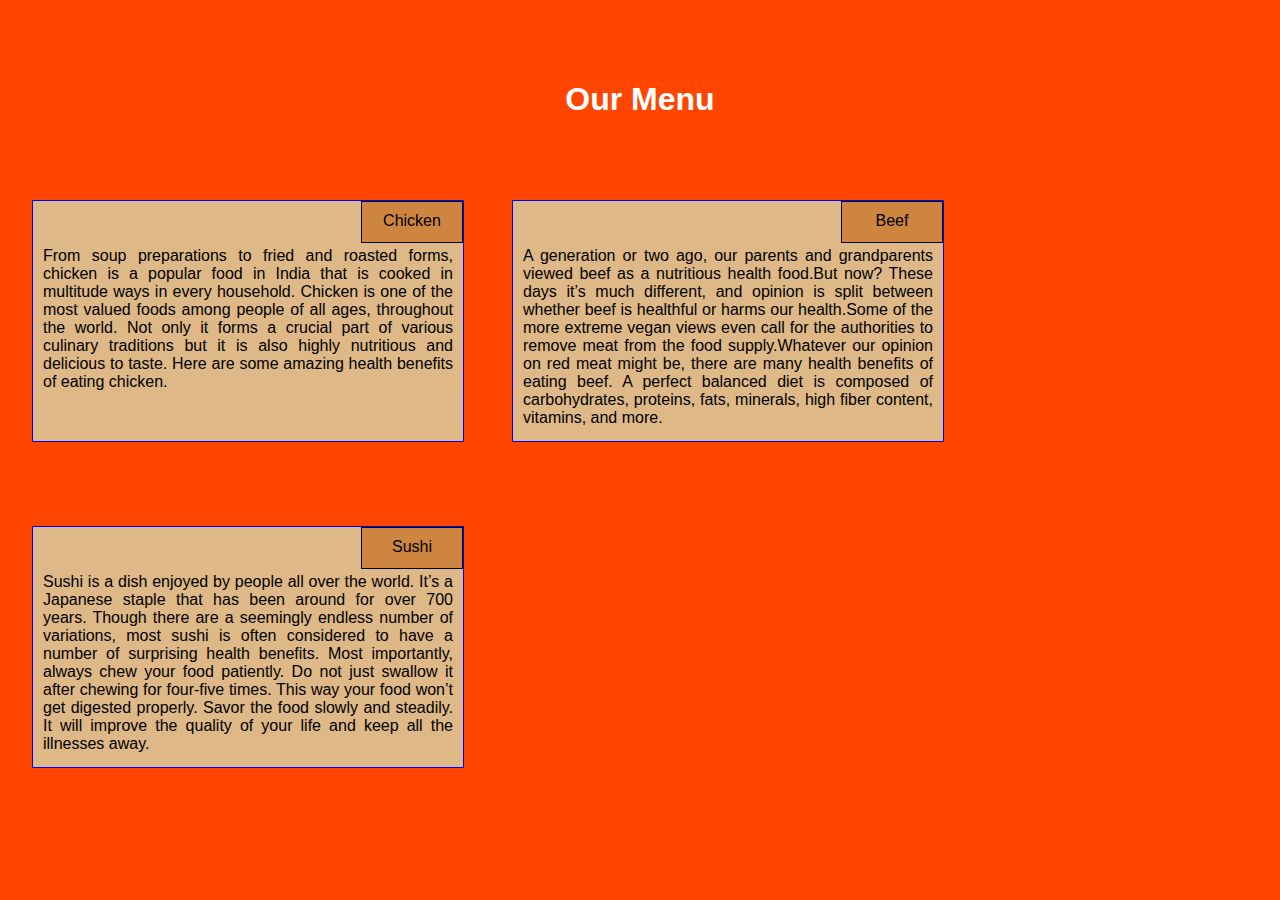
<file: module2solutions/index.html>
<!DOCTYPE html>
<html>
<meta charset="utf-8">
<meta name="viewport" content="width=device-width",initial-scale=1">
<head>
	<title>my first test</title>
	<link rel="stylesheet" type=text/css href="style.css">
	
</head>
<body>
	<h1>Our Menu</h1>
	<div class="row">
		<div class="col-lg-3" col-md-6"><p><section>Chicken</section>From soup preparations to fried and roasted forms, chicken is a popular food in India that is cooked in multitude ways in every household. Chicken is one of the most valued foods among people of all ages, throughout the world. Not only it forms a crucial part of various culinary traditions but it is also highly nutritious and delicious to taste. Here are some amazing health benefits of eating chicken.</p></div>
		<div class="col-lg-3" col-md-6"><p><section>Beef</section>A generation or two ago, our parents and grandparents viewed beef as a nutritious health food.But now? These days it’s much different, and opinion is split between whether beef is healthful or harms our health.Some of the more extreme vegan views even call for the authorities to remove meat from the food supply.Whatever our opinion on red meat might be, there are many health benefits of eating beef. A perfect balanced diet is composed of carbohydrates, proteins, fats, minerals, high fiber content, vitamins, and more.</p></div>
		<div class="col-lg-3" col-md-6"><p><section>Sushi</section>Sushi is a dish enjoyed by people all over the world. It’s a Japanese staple that has been around for over 700 years. Though there are a seemingly endless number of variations, most sushi is often considered to have a number of surprising health benefits.  Most importantly, always chew your food patiently. Do not just swallow it after chewing for four-five times. This way your food won’t get digested properly. Savor the food slowly and steadily.  It will improve the quality of your life and keep all the illnesses away.</p></div>
	</div>

</body>
</html>
</file>
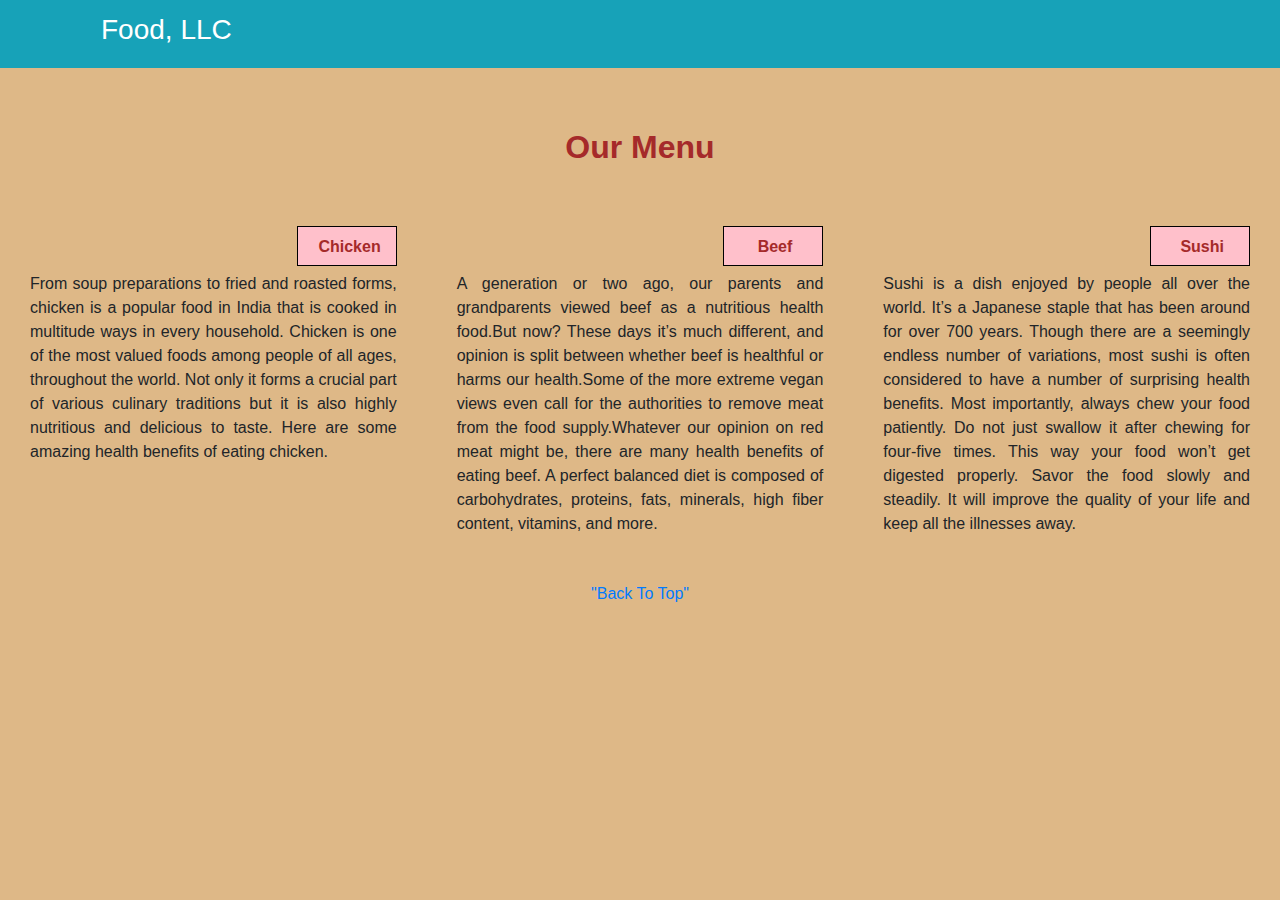
<file: module3solutions/index.html>
<!DOCTYPE html>
<html>
<head>
  <meta charset="utf-8">
  <meta http-equiv="X-UA-Compatible" content="IE=edge">
  <meta name="viewport" content="width=device-width, initial-scale=1">
  <link rel="stylesheet" type="text/css" href="css\bootstrap.css">
  <link rel="stylesheet" type="text/css" href="style.css">
  <link rel="stylesheet" type="text/css" href="css\fonts.css">
  
  <link rel="stylesheet" type="text/css" href="style.css"/>
  <title>restaurant</title>
  <script type="text/javascript" src="js\bootstrapjquery.js"></script>
  <script type="text/javascript" src="js\bootstrap.js"></script>
  <script type="text/javascript" src="js\proper.js"></script>
  <a href="#home"></a>

</head>

<body>

  <nav class="navbar navbar-expand-sm navbar-dark bg-info">
    <div class="container">
      <a href="#" class="navbar navbar-brand text-lg-left font-weight-bold"><h3>Food, LLC</h3></a>
      <button class="navbar-toggler " data-toggle="collapse" data-target="#NavBar">
        <span class="navbar-toggler-icon bg-danger border"></span>
      </button>
      <div class="collapse navbar-collapse" id="NavBar">
        <ul class="navbar-nav d-sm-none d-lg-none d-md-none text-center font-weight-bolds">
          <li class="nav-item">
            <a href="#chicken" class="nav-link">Chicken</a>
          </li>
          <li class="nav-item">
            <a href="#box2" class="nav-link">Beef</a>
          </li>
          <li class="nav-item">
            <a href="#box3" class="nav-link">Sushi</a>
          </li>
        </ul>
      </div>
    </div>
  </nav>
  <div id ="main-content" class="container-fluid">
    <header><h2 class="font-weight-bold">Our Menu</h2></header>
    <div class="row">
      <div class= "yes col-lg-4 col-md-6 col-sm-12">
        <p><section id="chicken" class="font-weight-bold text-right">Chicken
        </section>
        From soup preparations to fried and roasted forms, chicken is a popular food in India that is cooked in multitude ways in every household. Chicken is one of the most valued foods among people of all ages, throughout the world. Not only it forms a crucial part of various culinary traditions but it is also highly nutritious and delicious to taste. Here are some amazing health benefits of eating chicken.
      </p>
    </div>
    <div id="box2" class ="yes col-lg-4 col-md-6 col-sm-12 ">
      <p><section class="font-weight-bold text-right">Beef</section>A generation or two ago, our parents and grandparents viewed beef as a nutritious health food.But now? These days it’s much different, and opinion is split between whether beef is healthful or harms our health.Some of the more extreme vegan views even call for the authorities to remove meat from the food supply.Whatever our opinion on red meat might be, there are many health benefits of eating beef. A perfect balanced diet is composed of carbohydrates, proteins, fats, minerals, high fiber content, vitamins, and more.</p>
    </div>
    <div id="box3" class="yes col-lg-4 col-md-6 col-sm-12">
      <p><section class="font-weight-bold text-right">Sushi</section>Sushi is a dish enjoyed by people all over the world. It’s a Japanese staple that has been around for over 700 years. Though there are a seemingly endless number of variations, most sushi is often considered to have a number of surprising health benefits.  Most importantly, always chew your food patiently. Do not just swallow it after chewing for four-five times. This way your food won’t get digested properly. Savor the food slowly and steadily.  It will improve the quality of your life and keep all the illnesses away.</p>
    </div>
  </div>
</div>
</div>
<p id="footer"><a href="#">"Back to top"</a></p>

</body>
</html>
</file>
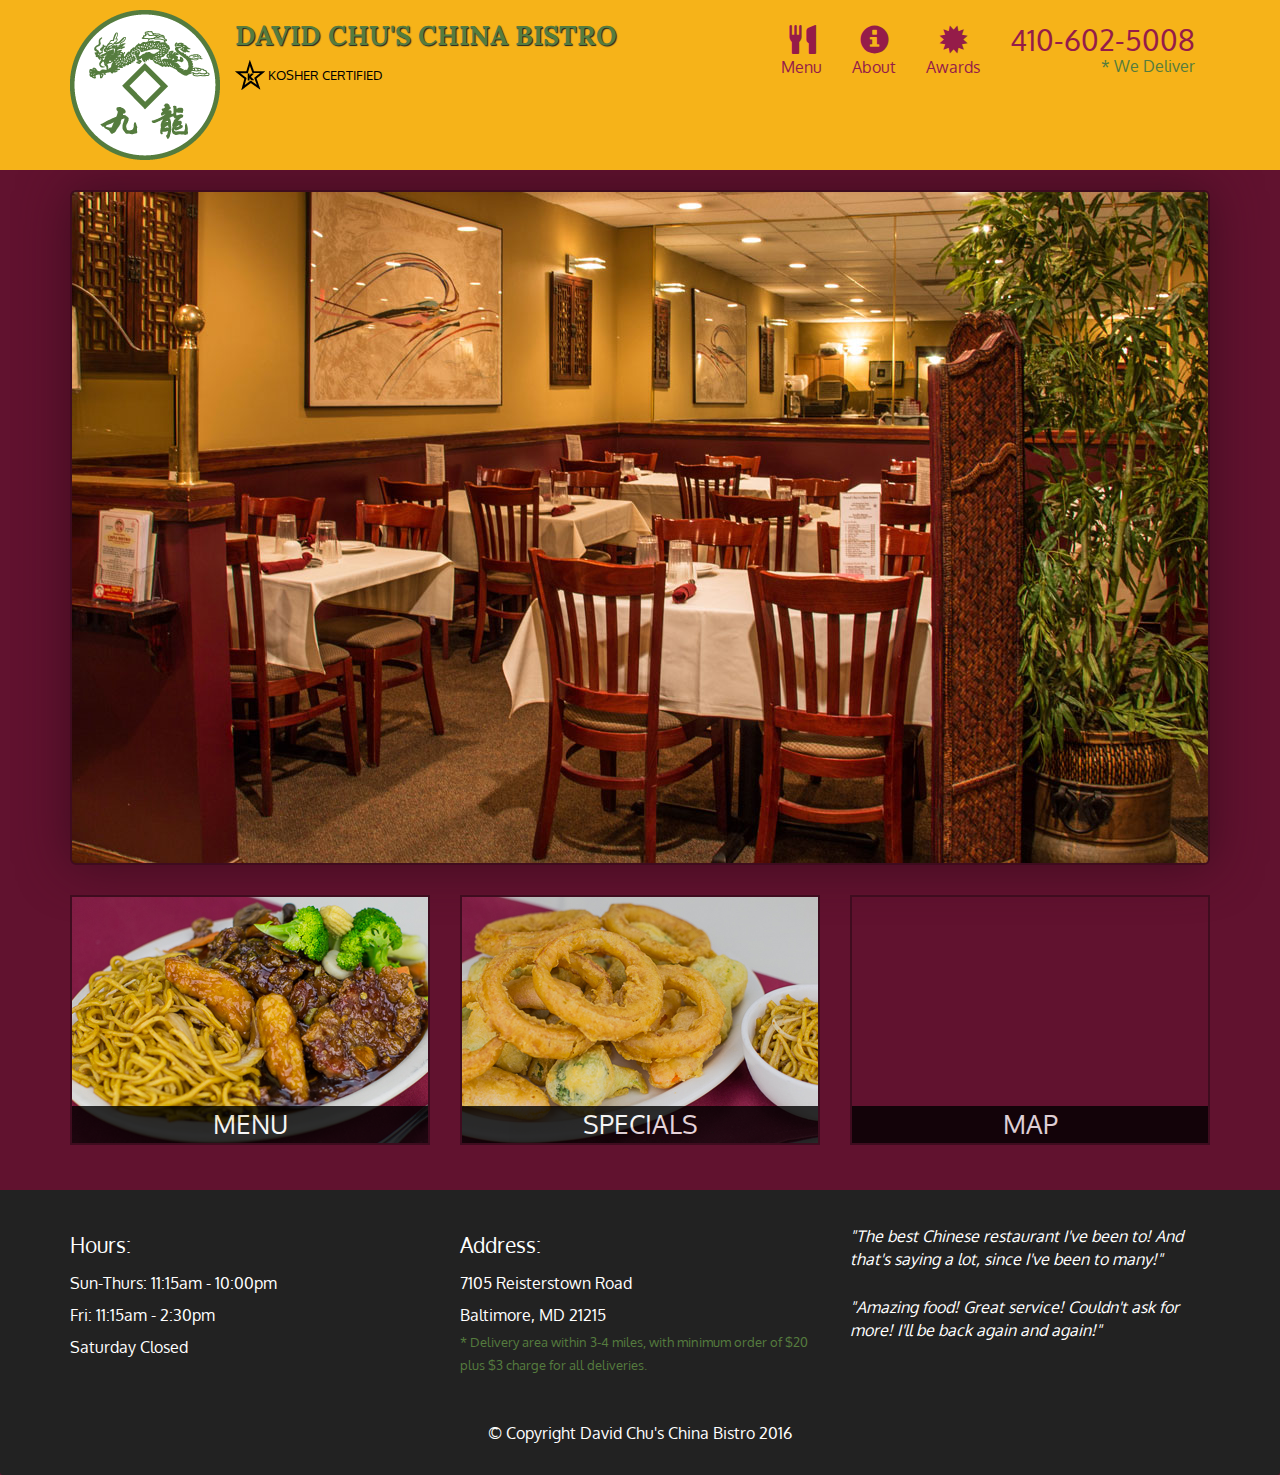
<file: module5solution/assignment5-solution-starter/index.html>
<!doctype html>
<html lang="en">
<head>
  <meta charset="utf-8">
  <meta http-equiv="X-UA-Compatible" content="IE=edge">
  <meta name="viewport" content="width=device-width, initial-scale=1">
  <title>David Chu's China Bistro</title>
  <link rel="stylesheet" href="css/bootstrap.css">
  <link rel="stylesheet" href="css/styles.css">
  <link href='https://fonts.googleapis.com/css?family=Oxygen:400,300,700' rel='stylesheet' type='text/css'>
  <link href='https://fonts.googleapis.com/css?family=Lora' rel='stylesheet' type='text/css'>
</head>
<body>
  <header>
    <nav id="header-nav" class="navbar navbar-default">
      <div class="container">
        <div class="navbar-header">
          <a href="index.html" class="pull-left visible-md visible-lg">
            <div id="logo-img"></div>
          </a>

          <div class="navbar-brand">
            <a href="index.html"><h1>David Chu's China Bistro</h1></a>
            <p>
              <img src="images/star-k-logo.png" alt="Kosher certification">
              <span>Kosher Certified</span>
            </p>
          </div>

          <button type="button" class="navbar-toggle collapsed" data-toggle="collapse" data-target="#collapsable-nav" aria-expanded="false">
            <span class="sr-only">Toggle navigation</span>
            <span class="icon-bar"></span>
            <span class="icon-bar"></span>
            <span class="icon-bar"></span>
          </button>
        </div>
        
        <div id="collapsable-nav" class="collapse navbar-collapse">
         <ul id="nav-list" class="nav navbar-nav navbar-right">
          <li>
            <a href="menu-categories.html">
              <span class="glyphicon glyphicon-cutlery"></span><br class="hidden-xs"> Menu</a>
            </li>
            <li>
              <a href="#">
                <span class="glyphicon glyphicon-info-sign"></span><br class="hidden-xs"> About</a>
              </li>
              <li>
                <a href="#">
                  <span class="glyphicon glyphicon-certificate"></span><br class="hidden-xs"> Awards</a>
                </li>
                <li id="phone" class="hidden-xs">
                  <a href="tel:410-602-5008">
                    <span>410-602-5008</span></a><div>* We Deliver</div>
                  </li>
                </ul><!-- #nav-list -->
              </div><!-- .collapse .navbar-collapse -->
            </div><!-- .container -->
          </nav><!-- #header-nav -->
        </header>

        <div id="call-btn" class="visible-xs">
          <a class="btn" href="tel:410-602-5008">
            <span class="glyphicon glyphicon-earphone"></span>
            410-602-5008
          </a>
        </div>
        <div id="xs-deliver" class="text-center visible-xs">* We Deliver</div>

        <div id="main-content" class="container">
          <div class="jumbotron">
            <img src="images/jumbotron_768.jpg" alt="Picture of restaurant" class="img-responsive visible-xs">
          </div>

          <div id="home-tiles" class="row">
            <div class="col-md-4 col-sm-6 col-xs-12">
              <a href="menu-categories.html"><div id="menu-tile"><span>menu</span></div></a>
            </div>
            <div class="col-md-4 col-sm-6 col-xs-12">
              <a href="single-category.html"><div id="specials-tile"><span>specials</span></div></a>
            </div>
            <div class="col-md-4 col-sm-12 col-xs-12">
              <a href="https://www.google.com/maps/place/David+Chu's+China+Bistro/@39.3635874,-76.7138622,17z/data=!4m6!1m3!3m2!1s0x89c81a14e7817803:0xab20a0e99daa17ea!2sDavid+Chu's+China+Bistro!3m1!1s0x89c81a14e7817803:0xab20a0e99daa17ea" target="_blank">
                <div id="map-tile">
                  <iframe src="https://www.google.com/maps/embed?pb=!1m18!1m12!1m3!1d3084.675372390488!2d-76.71386218529199!3d39.3635874269356!2m3!1f0!2f0!3f0!3m2!1i1024!2i768!4f13.1!3m3!1m2!1s0x89c81a14e7817803%3A0xab20a0e99daa17ea!2sDavid+Chu&#39;s+China+Bistro!5e0!3m2!1sen!2sus!4v1452824864156" width="100%" height="250" frameborder="0" style="border:0" allowfullscreen></iframe>
                  <span>map</span>
                </div>
              </a>
            </div>
          </div><!-- End of #home-tiles -->
        </div><!-- End of #main-content -->

        <footer class="panel-footer">
          <div class="container">
            <div class="row">
              <section id="hours" class="col-sm-4">
                <span>Hours:</span><br>
                Sun-Thurs: 11:15am - 10:00pm<br>
                Fri: 11:15am - 2:30pm<br>
                Saturday Closed
                <hr class="visible-xs">
              </section>
              <section id="address" class="col-sm-4">
                <span>Address:</span><br>
                7105 Reisterstown Road<br>
                Baltimore, MD 21215
                <p>* Delivery area within 3-4 miles, with minimum order of $20 plus $3 charge for all deliveries.</p>
                <hr class="visible-xs">
              </section>
              <section id="testimonials" class="col-sm-4">
                <p>"The best Chinese restaurant I've been to! And that's saying a lot, since I've been to many!"</p>
                <p>"Amazing food! Great service! Couldn't ask for more! I'll be back again and again!"</p>
              </section>
            </div>
            <div class="text-center">&copy; Copyright David Chu's China Bistro 2016</div>
          </div>
        </footer>

        <!-- jQuery (Bootstrap JS plugins depend on it) -->
        <script src="js/jquery-2.1.4.min.js"></script>
        <script src="js/bootstrap.min.js"></script>
        <script src="js/script.js"></script>
      </body>
      </html>
</file>
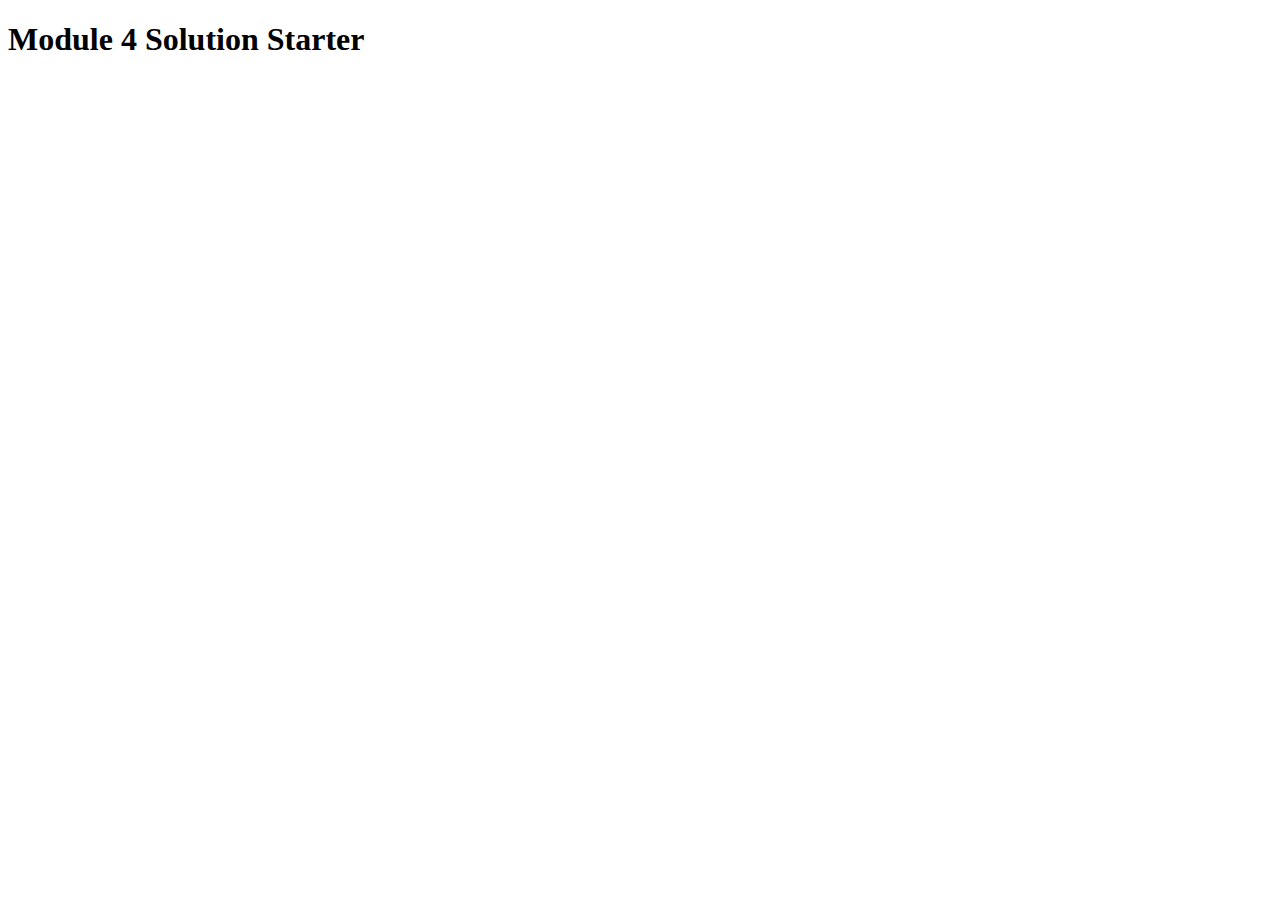
<file: module4solutions/assignment4-solution-starter/easier/index.html>
<!DOCTYPE html>
<html>
<head>
	<meta charset="utf-8">
	<title>Module 4 Solution Starter</title>
	<script src="SpeakHello.js"></script>
	<script src="SpeakGoodBye.js"></script>
	<script src="script.js"></script>
</head>
<body>
	<h1>Module 4 Solution Starter</h1>
</body>
</html>
</file>
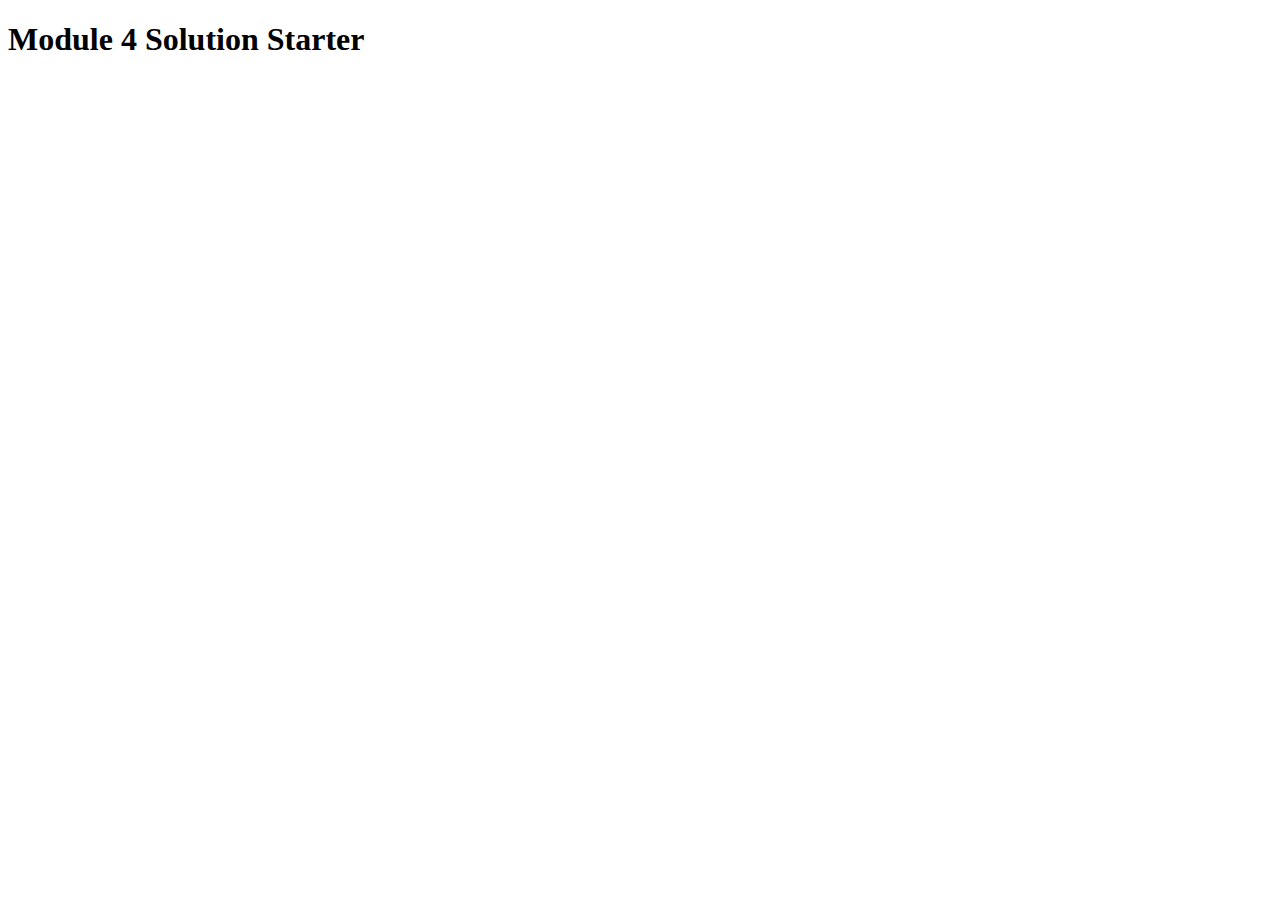
<file: module4solutions/assignment4-solution-starter/harder/index.html>
<!DOCTYPE html>
<html>
<head>
  <meta charset="utf-8">
  <title>Module 4 Solution Starter</title>
  <script>
    var names = []; // DO NOT REMOVE
  </script>
  <script src="SpeakHello.js"></script>
  <script src="SpeakGoodBye.js"></script>
  <script src="script.js"></script>
</head>
<body>
  <h1>Module 4 Solution Starter</h1>
</body>
</html>
</file>
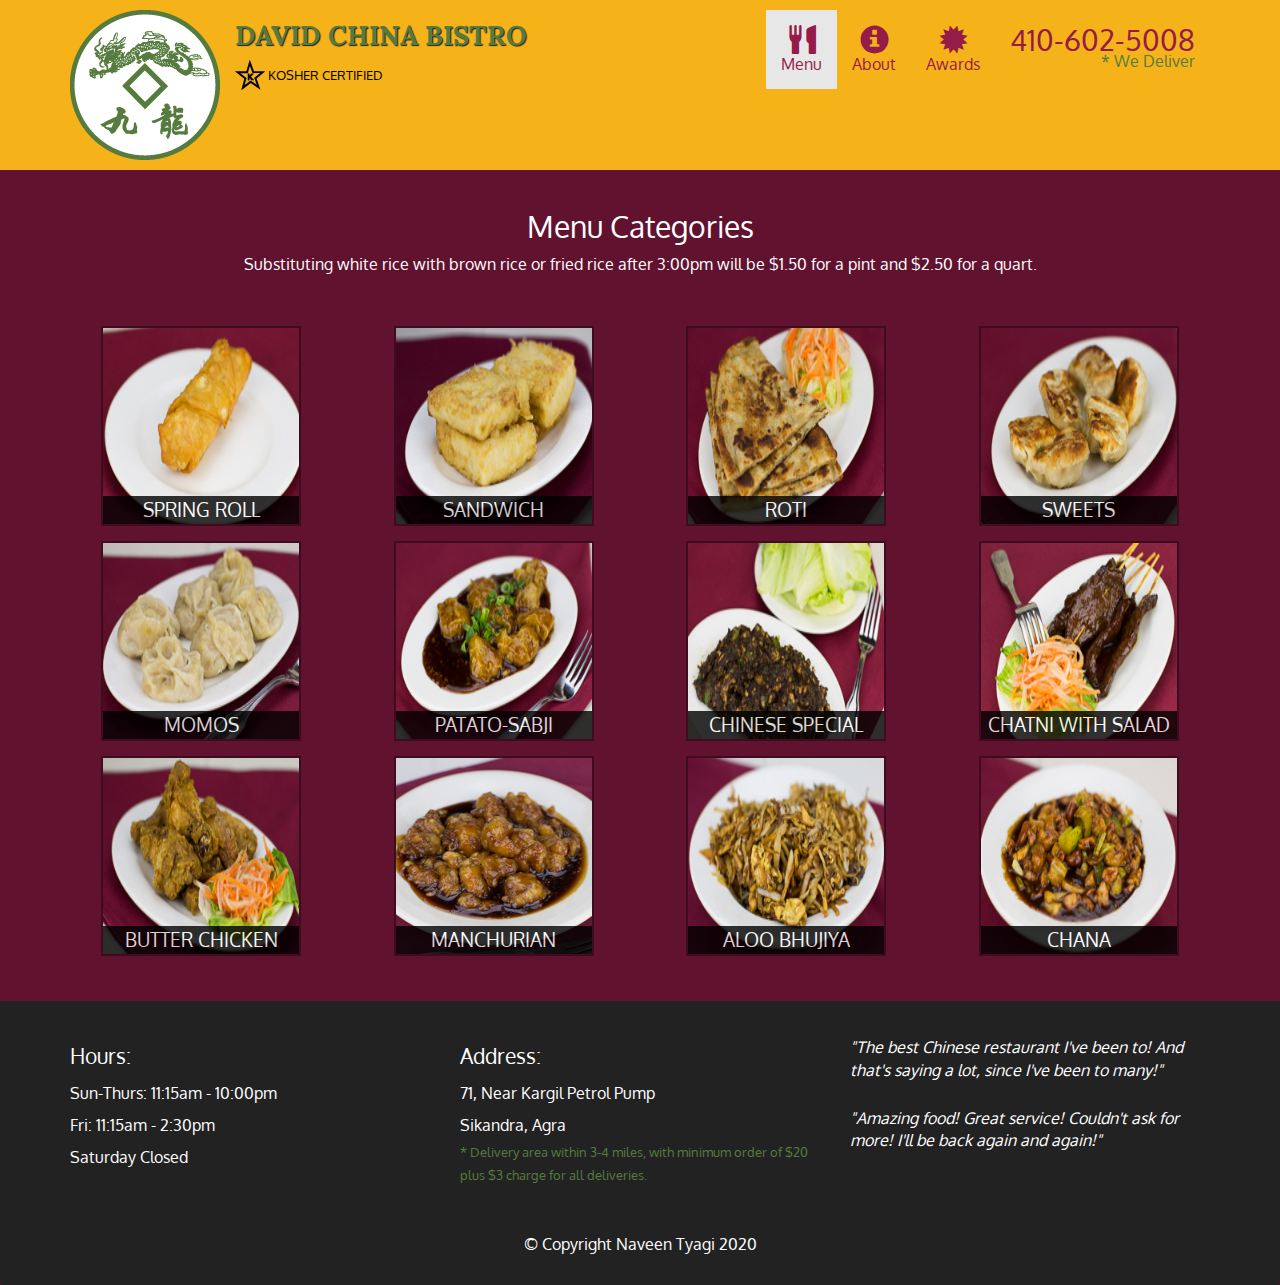
<file: module5solution/assignment5-solution-starter/menu-categories.html>
<html lang="en">
<head>
  <meta charset="utf-8">
  <meta http-equiv="X-UA-Compatible" content="IE=edge">
  <meta name="viewport" content="width=device-width, initial-scale=1">
  <title>David China Bistro</title>
  <link rel="stylesheet" href="css/bootstrap.css">
  <link rel="stylesheet" href="css/styles.css">
  <link href='https://fonts.googleapis.com/css?family=Oxygen:400,300,700' rel='stylesheet' type='text/css'>
  <link href='https://fonts.googleapis.com/css?family=Lora' rel='stylesheet' type='text/css'>
</head>
<body>
  <header>
    <nav id="header-nav" class="navbar navbar-default">
      <div class="container">
        <div class="navbar-header">
          <a href="index.html" class="pull-left visible-md visible-lg">
            <div id="logo-img"></div>
          </a>

          <div class="navbar-brand">
            <a href="index.html"><h1>David China Bistro</h1></a>
            <p>
              <img src="images/star-k-logo.png" alt="Kosher certification">
              <span>Kosher Certified</span>
            </p>
          </div>

          <button type="button" class="navbar-toggle collapsed" data-toggle="collapse" data-target="#collapsable-nav" aria-expanded="false">
            <span class="sr-only">Toggle navigation</span>
            <span class="icon-bar"></span>
            <span class="icon-bar"></span>
            <span class="icon-bar"></span>
          </button>
        </div>
        
        <div id="collapsable-nav" class="collapse navbar-collapse">
         <ul id="nav-list" class="nav navbar-nav navbar-right">
           <li class="visible-xs">
            <a href="index.html">
              <span class="glyphicon glyphicon-home"></span> Home</a>
            </li>
            <li class="active">
              <a href="menu-categories.html">
                <span class="glyphicon glyphicon-cutlery"></span><br class="hidden-xs"> Menu</a>
              </li>
              <li>
                <a href="#">
                  <span class="glyphicon glyphicon-info-sign"></span><br class="hidden-xs"> About</a>
                </li>
                <li>
                  <a href="#">
                    <span class="glyphicon glyphicon-certificate"></span><br class="hidden-xs"> Awards</a>
                  </li>
                  <li id="phone" class="hidden-xs">
                    <a href="tel:+91-8937934789">
                      <span>410-602-5008</span></a><div>* We Deliver</div>
                    </li>
                  </ul><!-- #nav-list -->
                </div><!-- .collapse .navbar-collapse -->
              </div><!-- .container -->
            </nav><!-- #header-nav -->
          </header>

          <div id="call-btn" class="visible-xs">
            <a class="btn" href="tel:+91-8937934789">
              <span class="glyphicon glyphicon-earphone"></span>
              CALL NOW
            </a>
          </div>
          <div id="xs-deliver" class="text-center visible-xs">* We Deliver</div>

          <div id="main-content" class="container">
            <h2 id="menu-categories-title" class="text-center">Menu Categories</h2>
            <div class="text-center">
              Substituting white rice with brown rice or fried rice after 3:00pm will be $1.50 for a pint and $2.50 for a quart.
            </div>

            <section class="row">
              <div class="col-md-3 col-sm-4 col-xs-6 col-xxs-12">
                <a href="single-category.html">
                  <div class="category-tile">
                    <img width="200" height="200" src="images/menu/B/B1.jpg" alt="Lunch">
                    <span>Spring Roll</span>
                  </div>
                </a>
              </div>
              <div class="col-md-3 col-sm-4 col-xs-6 col-xxs-12">
                <a href="single-category.html">
                  <div class="category-tile">
                    <img width="200" height="200" src="images/menu/B/B6.jpg" alt="Lunch">
                    <span>Sandwich</span>
                  </div>
                </a>
              </div>
              <div class="col-md-3 col-sm-4 col-xs-6 col-xxs-12">
                <a href="single-category.html">
                  <div class="category-tile">
                    <img width="200" height="200" src="images/menu/B/B7.jpg" alt="Lunch">
                    <span>Roti</span>
                  </div>
                </a>
              </div>
              <div class="col-md-3 col-sm-4 col-xs-6 col-xxs-12">
                <a href="single-category.html">
                  <div class="category-tile">
                    <img width="200" height="200" src="images/menu/B/B8.jpg" alt="Lunch">
                    <span>Sweets</span>
                  </div>
                </a>
              </div>
              <div class="col-md-3 col-sm-4 col-xs-6 col-xxs-12">
                <a href="single-category.html">
                  <div class="category-tile">
                    <img width="200" height="200" src="images/menu/B/B9.jpg" alt="Lunch">
                    <span>Momos</span>
                  </div>
                </a>
              </div>
              <div class="col-md-3 col-sm-4 col-xs-6 col-xxs-12">
                <a href="single-category.html">
                  <div class="category-tile">
                    <img width="200" height="200" src="images/menu/B/B10.jpg" alt="Lunch">
                    <span>patato-Sabji</span>
                  </div>
                </a>
              </div>
              <div class="col-md-3 col-sm-4 col-xs-6 col-xxs-12">
                <a href="single-category.html">
                  <div class="category-tile">
                    <img width="200" height="200" src="images/menu/B/B11.jpg" alt="Lunch">
                    <span>Chinese Special</span>
                  </div>
                </a>
              </div>
              <div class="col-md-3 col-sm-4 col-xs-6 col-xxs-12">
                <a href="single-category.html">
                  <div class="category-tile">
                    <img width="200" height="200" src="images/menu/B/B12.jpg" alt="Lunch">
                    <span>Chatni with Salad</span>
                  </div>
                </a>
              </div>
              <div class="col-md-3 col-sm-4 col-xs-6 col-xxs-12">
                <a href="single-category.html">
                  <div class="category-tile">
                    <img width="200" height="200" src="images/menu/B/B13.jpg" alt="Lunch">
                    <span>BUTTER CHICKEN</span>
                  </div>
                </a>
              </div>
            
            <div class="col-md-3 col-sm-4 col-xs-6 col-xxs-12">
                <a href="single-category.html">
                  <div class="category-tile">
                    <img width="200" height="200" src="images/menu/C/C.jpg" alt="Lunch">
                    <span>Manchurian</span>
                  </div>
                </a>
              </div>
              <div class="col-md-3 col-sm-4 col-xs-6 col-xxs-12">
                <a href="single-category.html">
                  <div class="category-tile">
                    <img width="200" height="200" src="images/menu/C/C13.jpg" alt="Lunch">
                    <span>Aloo bhujiya</span>
                  </div>
                </a>
              </div>
              <div class="col-md-3 col-sm-4 col-xs-6 col-xxs-12">
                <a href="single-category.html">
                  <div class="category-tile">
                    <img width="200" height="200" src="images/menu/C/C5.jpg" alt="Lunch">
                    <span>Chana</span>
                  </div>
                </a>
              </div>
              </section>

          </div><!-- End of #main-content -->

          <footer class="panel-footer">
            <div class="container">
              <div class="row">
                <section id="hours" class="col-sm-4">
                  <span>Hours:</span><br>
                  Sun-Thurs: 11:15am - 10:00pm<br>
                  Fri: 11:15am - 2:30pm<br>
                  Saturday Closed
                  <hr class="visible-xs">
                </section>
                <section id="address" class="col-sm-4">
                  <span>Address:</span><br>
                  71, Near Kargil Petrol Pump<br>
                  Sikandra, Agra
                  <p>* Delivery area within 3-4 miles, with minimum order of $20 plus $3 charge for all deliveries.</p>
                  <hr class="visible-xs">
                </section>
                <section id="testimonials" class="col-sm-4">
                  <p>"The best Chinese restaurant I've been to! And that's saying a lot, since I've been to many!"</p>
                  <p>"Amazing food! Great service! Couldn't ask for more! I'll be back again and again!"</p>
                </section>
              </div>
              <div class="text-center">&copy; Copyright Naveen Tyagi 2020</div>
            </div>
          </footer>

          <!-- jQuery (Bootstrap JS plugins depend on it) -->
          <script src="js/jquery-2.1.4.min.js"></script>
          <script src="js/bootstrap.min.js"></script>
          <script src="js/script.js"></script>
        </body>
        </html>
</file>
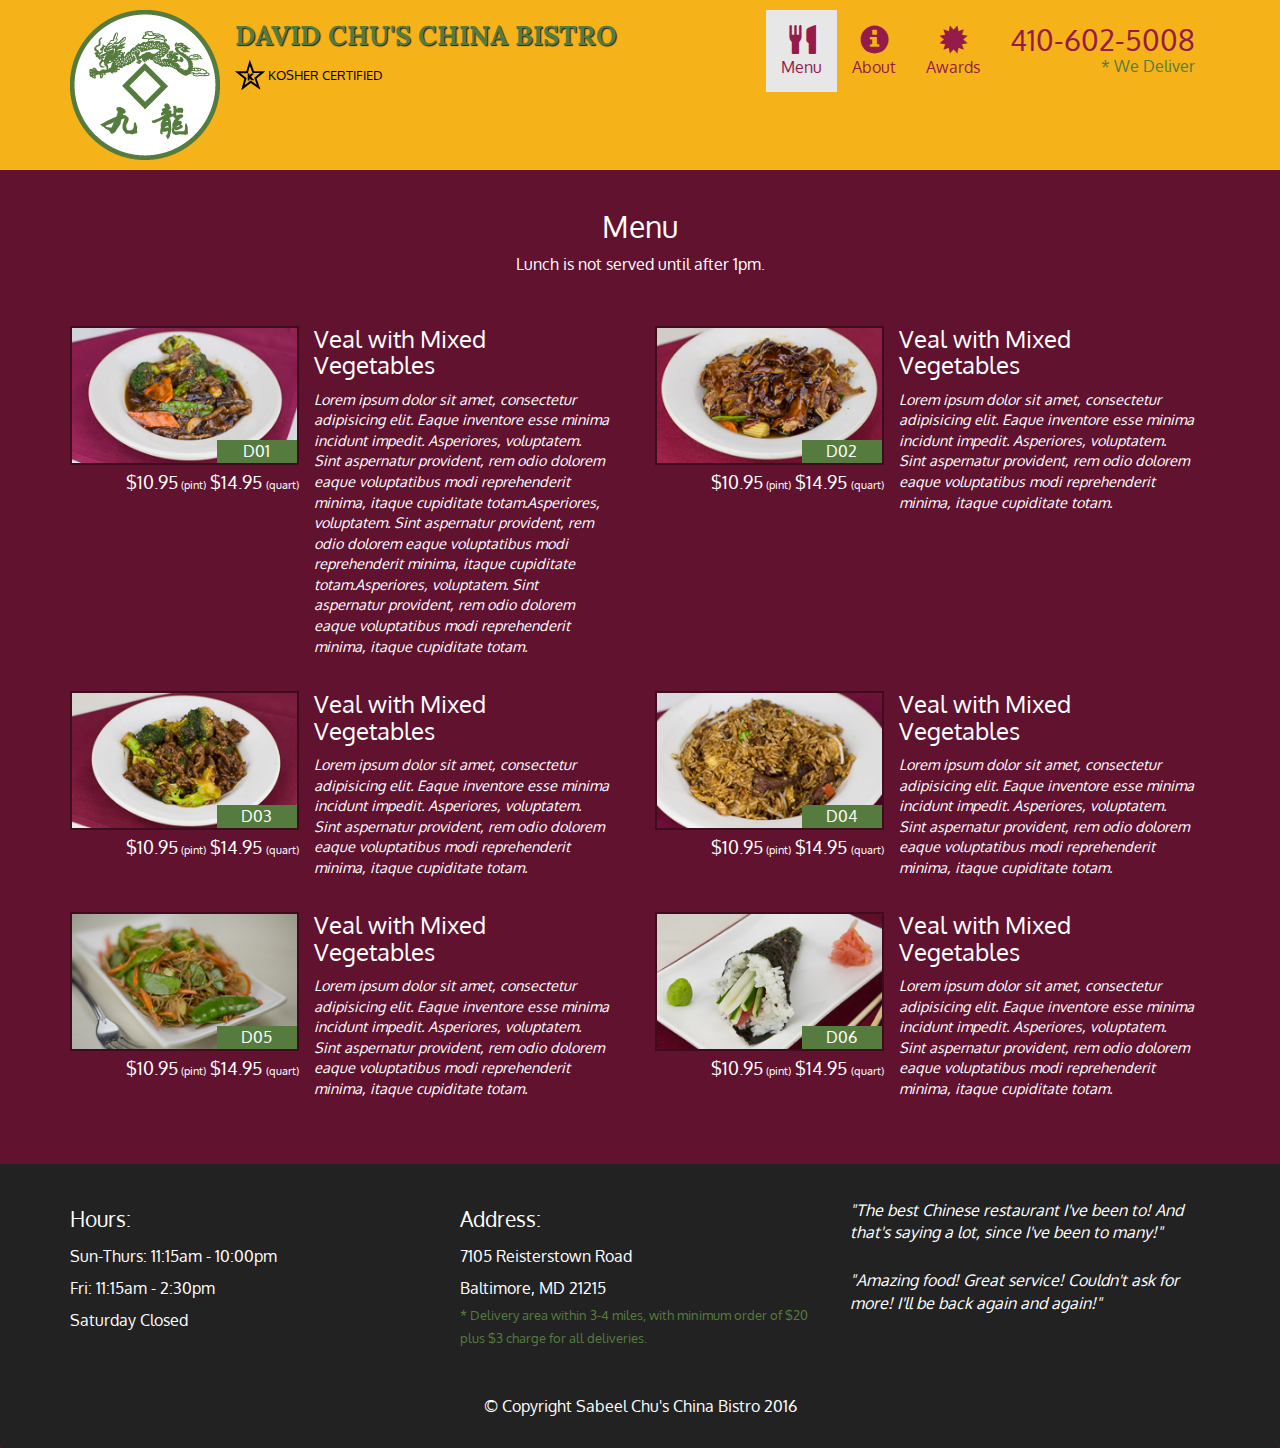
<file: module5solution/assignment5-solution-starter/single-category.html>
<!doctype html>
<html lang="en">
<head>
  <meta charset="utf-8">
  <meta http-equiv="X-UA-Compatible" content="IE=edge">
  <meta name="viewport" content="width=device-width, initial-scale=1">
  <title>David Chu's China Bistro</title>
  <link rel="stylesheet" href="css/bootstrap.css">
  <link rel="stylesheet" href="css/styles.css">
  <link href='https://fonts.googleapis.com/css?family=Oxygen:400,300,700' rel='stylesheet' type='text/css'>
  <link href='https://fonts.googleapis.com/css?family=Lora' rel='stylesheet' type='text/css'>
</head>
<body>
  <header>
    <nav id="header-nav" class="navbar navbar-default">
      <div class="container">
        <div class="navbar-header">
          <a href="index.html" class="pull-left visible-md visible-lg">
            <div id="logo-img"></div>
          </a>

          <div class="navbar-brand">
            <a href="index.html"><h1>David Chu's China Bistro</h1></a>
            <p>
              <img src="images/star-k-logo.png" alt="Kosher certification">
              <span>Kosher Certified</span>
            </p>
          </div>

          <button type="button" class="navbar-toggle collapsed" data-toggle="collapse" data-target="#collapsable-nav" aria-expanded="false">
            <span class="sr-only">Toggle navigation</span>
            <span class="icon-bar"></span>
            <span class="icon-bar"></span>
            <span class="icon-bar"></span>
          </button>
        </div>
        
        <div id="collapsable-nav" class="collapse navbar-collapse">
         <ul id="nav-list" class="nav navbar-nav navbar-right">
           <li class="visible-xs">
            <a href="index.html">
              <span class="glyphicon glyphicon-home"></span> Home</a>
            </li>
            <li class="active">
              <a href="menu-categories.html">
                <span class="glyphicon glyphicon-cutlery"></span><br class="hidden-xs"> Menu</a>
              </li>
              <li>
                <a href="#">
                  <span class="glyphicon glyphicon-info-sign"></span><br class="hidden-xs"> About</a>
                </li>
                <li>
                  <a href="#">
                    <span class="glyphicon glyphicon-certificate"></span><br class="hidden-xs"> Awards</a>
                  </li>
                  <li id="phone" class="hidden-xs">
                    <a href="tel:410-602-5008">
                      <span>410-602-5008</span></a><div>* We Deliver</div>
                    </li>
                  </ul><!-- #nav-list -->
                </div><!-- .collapse .navbar-collapse -->
              </div><!-- .container -->
            </nav><!-- #header-nav -->
          </header>

          <div id="call-btn" class="visible-xs">
            <a class="btn" href="tel:410-602-5008">
              <span class="glyphicon glyphicon-earphone"></span>
              410-602-5008
            </a>
          </div>
          <div id="xs-deliver" class="text-center visible-xs">* We Deliver</div>

          <div id="main-content" class="container">
            <h2 id="menu-categories-title" class="text-center"> Menu</h2>
            <div class="text-center">Lunch is not served until after 1pm.</div>

            <section class="row">
              <div class="menu-item-tile col-md-6">
                <div class="row">
                  <div class="col-sm-5">
                    <div class="menu-item-photo">
                      <div>D01</div>
                      <img class="img-responsive" width="250" height="150" src="images/menu/D/D10.jpg" alt="Item">
                    </div>
                    <div class="menu-item-price">$10.95<span> (pint)</span> $14.95 <span>(quart)</span></div>
                  </div>
                  <div class="menu-item-description col-sm-7">
                    <h3 class="menu-item-title">Veal with Mixed Vegetables</h3>
                    <p class="menu-item-details">Lorem ipsum dolor sit amet, consectetur adipisicing elit. Eaque inventore esse minima incidunt impedit. Asperiores, voluptatem. Sint aspernatur provident, rem odio dolorem eaque voluptatibus modi reprehenderit minima, itaque cupiditate totam.Asperiores, voluptatem. Sint aspernatur provident, rem odio dolorem eaque voluptatibus modi reprehenderit minima, itaque cupiditate totam.Asperiores, voluptatem. Sint aspernatur provident, rem odio dolorem eaque voluptatibus modi reprehenderit minima, itaque cupiditate totam.</p>
                  </div>
                </div>
                <hr class="visible-xs">
              </div>

              <div class="menu-item-tile col-md-6">
                <div class="row">
                  <div class="col-sm-5">
                    <div class="menu-item-photo">
                      <div>D02</div>
                      <img class="img-responsive" width="250" height="150" src="images/menu/DK/DK2.jpg" alt="Item">
                    </div>
                    <div class="menu-item-price">$10.95<span> (pint)</span> $14.95 <span>(quart)</span></div>
                  </div>
                  <div class="menu-item-description col-sm-7">
                    <h3 class="menu-item-title">Veal with Mixed Vegetables</h3>
                    <p class="menu-item-details">Lorem ipsum dolor sit amet, consectetur adipisicing elit. Eaque inventore esse minima incidunt impedit. Asperiores, voluptatem. Sint aspernatur provident, rem odio dolorem eaque voluptatibus modi reprehenderit minima, itaque cupiditate totam.</p>
                  </div>
                </div>
                <hr class="visible-xs">
              </div>
              <!-- Add after every 2nd menu-item-tile -->
              <div class="clearfix visible-lg-block visible-md-block"></div>

              <div class="menu-item-tile col-md-6">
                <div class="row">
                  <div class="col-sm-5">
                    <div class="menu-item-photo">
                      <div>D03</div>
                      <img class="img-responsive" width="250" height="150" src="images/menu/D/D8.jpg" alt="Item">
                    </div>
                    <div class="menu-item-price">$10.95<span> (pint)</span> $14.95 <span>(quart)</span></div>
                  </div>
                  <div class="menu-item-description col-sm-7">
                    <h3 class="menu-item-title">Veal with Mixed Vegetables</h3>
                    <p class="menu-item-details">Lorem ipsum dolor sit amet, consectetur adipisicing elit. Eaque inventore esse minima incidunt impedit. Asperiores, voluptatem. Sint aspernatur provident, rem odio dolorem eaque voluptatibus modi reprehenderit minima, itaque cupiditate totam.</p>
                  </div>
                </div>
                <hr class="visible-xs">
              </div>

              <div class="menu-item-tile col-md-6">
                <div class="row">
                  <div class="col-sm-5">
                    <div class="menu-item-photo">
                      <div>D04</div>
                      <img class="img-responsive" width="250" height="150" src="images/menu/FR/FR3.jpg" alt="Item">
                    </div>
                    <div class="menu-item-price">$10.95<span> (pint)</span> $14.95 <span>(quart)</span></div>
                  </div>
                  <div class="menu-item-description col-sm-7">
                    <h3 class="menu-item-title">Veal with Mixed Vegetables</h3>
                    <p class="menu-item-details">Lorem ipsum dolor sit amet, consectetur adipisicing elit. Eaque inventore esse minima incidunt impedit. Asperiores, voluptatem. Sint aspernatur provident, rem odio dolorem eaque voluptatibus modi reprehenderit minima, itaque cupiditate totam.</p>
                  </div>
                </div>
                <hr class="visible-xs">
              </div>
              <!-- Add after every 2nd menu-item-tile -->
              <div class="clearfix visible-lg-block visible-md-block"></div>

              <div class="menu-item-tile col-md-6">
                <div class="row">
                  <div class="col-sm-5">
                    <div class="menu-item-photo">
                      <div>D05</div>
                      <img class="img-responsive" width="250" height="150" src="images/menu/NF/NF10.jpg" alt="Item">
                    </div>
                    <div class="menu-item-price">$10.95<span> (pint)</span> $14.95 <span>(quart)</span></div>
                  </div>
                  <div class="menu-item-description col-sm-7">
                    <h3 class="menu-item-title">Veal with Mixed Vegetables</h3>
                    <p class="menu-item-details">Lorem ipsum dolor sit amet, consectetur adipisicing elit. Eaque inventore esse minima incidunt impedit. Asperiores, voluptatem. Sint aspernatur provident, rem odio dolorem eaque voluptatibus modi reprehenderit minima, itaque cupiditate totam.</p>
                  </div>
                </div>
                <hr class="visible-xs">
              </div>

              <div class="menu-item-tile col-md-6">
                <div class="row">
                  <div class="col-sm-5">
                    <div class="menu-item-photo">
                      <div>D06</div>
                      <img class="img-responsive" width="250" height="150" src="images/menu/T/T1.jpg" alt="Item">
                    </div>
                    <div class="menu-item-price">$10.95<span> (pint)</span> $14.95 <span>(quart)</span></div>
                  </div>
                  <div class="menu-item-description col-sm-7">
                    <h3 class="menu-item-title">Veal with Mixed Vegetables</h3>
                    <p class="menu-item-details">Lorem ipsum dolor sit amet, consectetur adipisicing elit. Eaque inventore esse minima incidunt impedit. Asperiores, voluptatem. Sint aspernatur provident, rem odio dolorem eaque voluptatibus modi reprehenderit minima, itaque cupiditate totam.</p>
                  </div>
                </div>
                <hr class="visible-xs">
              </div>
              <!-- Add after every 2nd menu-item-tile -->
              <div class="clearfix visible-lg-block visible-md-block"></div>

            </section>

          </div><!-- End of #main-content -->

          <footer class="panel-footer">
            <div class="container">
              <div class="row">
                <section id="hours" class="col-sm-4">
                  <span>Hours:</span><br>
                  Sun-Thurs: 11:15am - 10:00pm<br>
                  Fri: 11:15am - 2:30pm<br>
                  Saturday Closed
                  <hr class="visible-xs">
                </section>
                <section id="address" class="col-sm-4">
                  <span>Address:</span><br>
                  7105 Reisterstown Road<br>
                  Baltimore, MD 21215
                  <p>* Delivery area within 3-4 miles, with minimum order of $20 plus $3 charge for all deliveries.</p>
                  <hr class="visible-xs">
                </section>
                <section id="testimonials" class="col-sm-4">
                  <p>"The best Chinese restaurant I've been to! And that's saying a lot, since I've been to many!"</p>
                  <p>"Amazing food! Great service! Couldn't ask for more! I'll be back again and again!"</p>
                </section>
              </div>
              <div class="text-center">&copy; Copyright Sabeel Chu's China Bistro 2016</div>
            </div>
          </footer>

          <!-- jQuery (Bootstrap JS plugins depend on it) -->
          <script src="js/jquery-2.1.4.min.js"></script>
          <script src="js/bootstrap.min.js"></script>
          <script src="js/script.js"></script>
        </body>
        </html>
</file>
<file: module2solutions/style.css>
. *{
			box-sizing: border-box;
			background-color: #DEB887;
			margin:0px;
	        padding: 0px;
		}
		
		h1{
			text-align: center;
			color:#fff;
			padding-top: 60px;
		}
			.row div{
			border: 1px solid black;
			margin:24px;
			margin-top: 60px;
			width:410px;
			height:200px;
			float: left;
			padding: 10px;
			padding-top: 30px;
			border-color: blue;
			background-color: #DEB887;
			text-align: justify;
			position: relative;	
		}

		body{
			background-color: #FF4500;
			font-family: arial,sans-serif;
		}



		
		.row section{
			border: 1px solid black;
			width:100px;
			height: 30px;
			text-align: center;
			size: 2em;
			padding-top: 10px;
			float:right;
			background-color: #CD853F;
			position:  absolute;
			position: absolute;
			right: 0px;
			top:0px;
			

        }
       
       .row{
	width:100%;
}
/*large Devices only*/
@media(min-width: 992px){
	.col-lg-1, .col-lg-2, .col-lg-3, .col-lg-4, .col-lg-5, .col-lg-6, .col-lg-7, .col-lg-8, .col-lg-9, .col-lg-10, .col-lg-11, .col-lg-12{
		float:left;
	}
	.col-lg-1  {
		width: 8.33%   ;

	}
	.col-lg-2  {
		width:16.66%    ;

	}
	.col-lg-3  {
		width:  25%  ;

	}
	.col-lg-4  {
		width:33%    ;

	}
	.col-lg-5  {
		width:41.66%    ;

	}
	.col-lg-6  {
		width:50%    ;

	}
	.col-lg-7  {
		width:58.33%    ;

	}
	.col-lg-8  {
		width:66.66%    ;

	}
	.col-lg-9  {
		width:74.99%    ;

	}
	.col-lg-10  {
		width:83.33%    ;

	}
	.col-lg-11  {
		width:91.66%    ;

	}
	.col-lg-12  {
		width:100%    ;

	}


}

/*Medium Devices only*/
@media(min-width: 768px) and (max-width:991){
	.col-md-1, .col-md-2, .col-md-3, .col-md-4, .col-md-5, .col-md-6, .col-md-7, .col-md-8, .col-md-9, .col-md-10, .col-md-11, .col-md-12{
		float:left;
	}
	.col-md-1  {
		width: 8.33%   ;

	}
	.col-md-2  {
		width:16.66%    ;

	}
	.col-md-3  {
		width:  25%  ;

	}
	.col-md-4  {
		width:33%    ;

	}
	.col-md-5  {
		width:41.66%    ;

	}
	.col-md-6  {
		width:50%    ;

	}
	.col-md-7  {
		width:58.33%    ;

	}
	.col-md-8  {
		width:66.66%    ;

	}
	.col-md-9  {
		width:74.99%    ;

	}
	.col-md-10  {
		width:83.33%    ;

	}
	.col-md-11  {
		width:91.66%    ;

	}
	.col-md-12  {
		width:100%    ;

	}


}
</file>
<file: module3solutions/style.css>
*{
	box-sizing: border-box;
}
h2{
	text-align: center;
	padding-top: 60px;
	margin-bottom: 60px;
	color:brown;
	size: 2.5em;

}
body{
	font-family: arial,sans-serif;
	background-color:#DEB887;
}
.row  section{
	border: 1px solid black;
	width:100px;
	height:40px;
	text-align: center;
	size: 3em;
	padding-top: 8px;
	padding-right: 15px;
	float:right;
	background-color: pink;
	position:  absolute;
	right: 30px;
	top:0px;
	color:brown;
}
div>div .yes{
	
	padding-top:30px;
	text-align:justify;
	padding:30px;
}
#box2 section{

		padding-right:30px;
}
#box3 section{
	padding-right: 25px;
}
body> #footer{
	text-align: center;
	text-transform: capitalize;
}
</file>
<file: module5solution/assignment5-solution-starter/css/styles.css>
body {
  font-size: 16px;
  color: #fff;
  background-color: #61122f;
  font-family: 'Oxygen', sans-serif;
}

/** HEADER **/
#header-nav {
  background-color: #f6b319;
  border-radius: 0;
  border: 0;
}

#logo-img {
  background: url('../images/restaurant-logo_large.png') no-repeat;
  width: 150px;
  height: 150px;
  margin: 10px 15px 10px 0;
}

.navbar-brand {
  padding-top: 25px;
}
.navbar-brand h1 { /* Restaurant name */
  font-family: 'Lora', serif;
  color: #557c3e;
  font-size: 1.5em;
  text-transform: uppercase;
  font-weight: bold;
  text-shadow: 1px 1px 1px #222;
  margin-top: 0;
  margin-bottom: 0;
  line-height: .75;
}
.navbar-brand a:hover, .navbar-brand a:focus {
  text-decoration: none;
}
.navbar-brand p { /* Kosher cert */
  color: #000;
  text-transform: uppercase;
  font-size: .7em;
  margin-top: 15px;
}
.navbar-brand p span { /* Star-K */
  vertical-align: middle;
}

#nav-list {
  margin-top: 10px;
}
#nav-list a {
  color: #951C49;
  text-align: center;
}
#nav-list a:hover {
  background: #E7E7E7;
}
#nav-list a span {
  font-size: 1.8em;
}

#phone {
  margin-top: 5px;
}
#phone a { /* Phone number */
  text-align: right;
  padding-bottom: 0;
}
#phone div { /* We Deliver */
  color: #557c3e;
  text-align: right;
  padding-right: 15px;
}

.navbar-header button.navbar-toggle, .navbar-header .icon-bar {
  border: 1px solid #61122f;
}
.navbar-header button.navbar-toggle {
  clear: both;
  margin-top: -30px;
}
/* END HEADER */

/* FOOTER */
.panel-footer {
  margin-top: 30px;
  padding-top: 35px;
  padding-bottom: 30px;
  background-color: #222;
  border-top: 0;
}
.panel-footer div.row {
  margin-bottom: 35px;
}
#hours, #address {
  line-height: 2;
}
#hours > span, #address > span {
  font-size: 1.3em;
}
#address p {
  color: #557c3e;
  font-size: .8em;
  line-height: 1.8;
}
#testimonials {
  font-style: italic;
}
#testimonials p:nth-child(2) {
  margin-top: 25px;
}
/* END FOOTER */



/* HOME PAGE */
.container .jumbotron {
  box-shadow: 0 0 50px #3F0C1F;
  border: 2px solid #3F0C1F;
}

#menu-tile, #specials-tile, #map-tile {
  height: 250px;
  width: 100%;
  margin-bottom: 15px;
  position: relative;
  border: 2px solid #3F0C1F;
  overflow: hidden;
}
#menu-tile:hover, #specials-tile:hover, #map-tile:hover {
  box-shadow: 0 1px 5px 1px #cccccc;
}
#menu-tile {
  background: url('../images/menu-tile.jpg') no-repeat;
  background-position: center;
}
#specials-tile {
  background: url('../images/specials-tile.jpg') no-repeat;
  background-position: center;
}
#menu-tile span, #specials-tile span, #map-tile span {
  position: absolute;
  bottom: 0;
  right: 0;
  width: 100%;
  text-align: center;
  font-size: 1.6em;
  text-transform: uppercase;
  background-color: #000;
  color: #fff;
  opacity: .8;
}
/* END HOME PAGE */

/* MENU CATEGORIES PAGE */
.category-tile { 
  position: relative;
  border: 2px solid #3F0C1F;
  overflow: hidden;
  width: 200px;
  height: 200px;
  margin: 0 auto 15px;
}
.category-tile span {
  position: absolute;
  bottom: 0;
  right: 0;
  width: 100%;
  text-align: center;
  font-size: 1.2em;
  text-transform: uppercase;
  background-color: #000;
  color: #fff;
  opacity: .8;
}
.category-tile:hover {
  box-shadow: 0 1px 5px 1px #cccccc;
}

#menu-categories-title + div {
  margin-bottom: 50px;
}
/* END MENU CATEGORIES PAGE */

/* SINGLE CATEGORY PAGE */
.menu-item-tile {
  margin-bottom: 25px;
}
.menu-item-tile hr {
  width: 80%;
}
.menu-item-tile .menu-item-price {
  font-size: 1.1em;
  text-align: right;
  margin-top: -15px;
  margin-right: -15px;
}
.menu-item-tile .menu-item-price span {
  font-size: .6em;
}
.menu-item-photo {
  position: relative;
  border: 2px solid #3F0C1F; 
  overflow: hidden;
  padding: 0;
  margin-right: -15px;
  margin-left: auto;
  margin-bottom: 20px;
  max-width: 250px;
}
.menu-item-photo div {
  position: absolute;
  bottom: 0;
  right: 0;
  width: 80px;
  background-color: #557c3e;
  text-align: center;
}
.menu-item-description {
  padding-right: 30px;
}
h3.menu-item-title {
  margin: 0 0 10px;
}
.menu-item-details {
  font-size: .9em;
  font-style: italic;
}
/* END SINGLE CATEGORY PAGE */


/********** Large devices only **********/
@media (min-width: 1200px) {
  .container .jumbotron {
    background: url('../images/jumbotron_1200.jpg') no-repeat;
    height: 675px;
  }
}

/********** Medium devices only **********/
@media (min-width: 992px) and (max-width: 1199px) {
  /* Header */
  #logo-img {
    background: url('../images/restaurant-logo_medium.png') no-repeat;
    width: 100px;
    height: 100px;
    margin: 5px 5px 5px 0;
  }
  /* End Header */

  /* Home Page */
  .container .jumbotron {
    background: url('../images/jumbotron_992.jpg') no-repeat;
    height: 558px;
  }
  /* End Home Page */
}

/********** Small devices only **********/
@media (min-width: 768px) and (max-width: 991px) {
  /* Home Page */
  .container .jumbotron {
    background: url('../images/jumbotron_768.jpg') no-repeat;
    height: 432px;
  }
  /* End Home Page */
}

/********** Extra small devices only **********/
@media (max-width: 767px) {
  /* Header */
  .navbar-brand {
    padding-top: 10px;
    height: 80px;
  }
  .navbar-brand h1 { /* Restaurant name */
    padding-top: 10px;
    font-size: 5vw; /* 1vw = 1% of viewport width */
  }
  .navbar-brand p { /* Kosher cert */
    font-size: .6em;
    margin-top: 12px;
  }
  .navbar-brand p img { /* Star-K */
    height: 20px;
  }

  #collapsable-nav a { /* Collapsed nav menu text */
    font-size: 1.2em;
  }
  #collapsable-nav a span { /* Collapsed nav menu glyph */
    font-size: 1em;
    margin-right: 5px;
  }

  #call-btn > a {
    font-size: 1.5em;
    display: block;
    margin: 0 20px;
    padding: 10px;
    border: 2px solid #fff;
    background-color: #f6b319;
    color: #951c49;
  }
  #xs-deliver {
    margin-top: 5px;
    font-size: .7em;
    letter-spacing: .1em;
    text-transform: uppercase;
  }
  /* End Header */

  /* Footer */
  .panel-footer section {
    margin-bottom: 30px;
    text-align: center;
  }
  .panel-footer section:nth-child(3) {
    margin-bottom: 0; /* margin already exists on the whole row */
  }
  .panel-footer section hr {
    width: 50%;
  }
  /* End Footer */

  /* Home Page */
  .container .jumbotron {
    margin-top: 30px;
    padding: 0;
  }
  #menu-tile, #specials-tile {
    width: 360px;
    margin: 0 auto 15px;
  }

  .menu-item-photo {
    margin-right: auto;
  }
  .menu-item-tile .menu-item-price {
    text-align: center;
  }
  .menu-item-description {
    text-align: center;;
  }
}


/********** Super extra small devices Only :-) (e.g., iPhone 4) **********/
@media (max-width: 479px) {
  /* Header */
  .navbar-brand h1 { /* Restaurant name */
    padding-top: 5px;
    font-size: 6vw;
  }
  /* End Header */

  /* Home page */
  #menu-tile, #specials-tile {
    width: 280px;
    margin: 0 auto 15px;
  }

  .col-xxs-12 {
    position: relative;
    min-height: 1px;
    padding-right: 15px;
    padding-left: 15px;
    float: left;
    width: 100%;
  }
}
</file>
